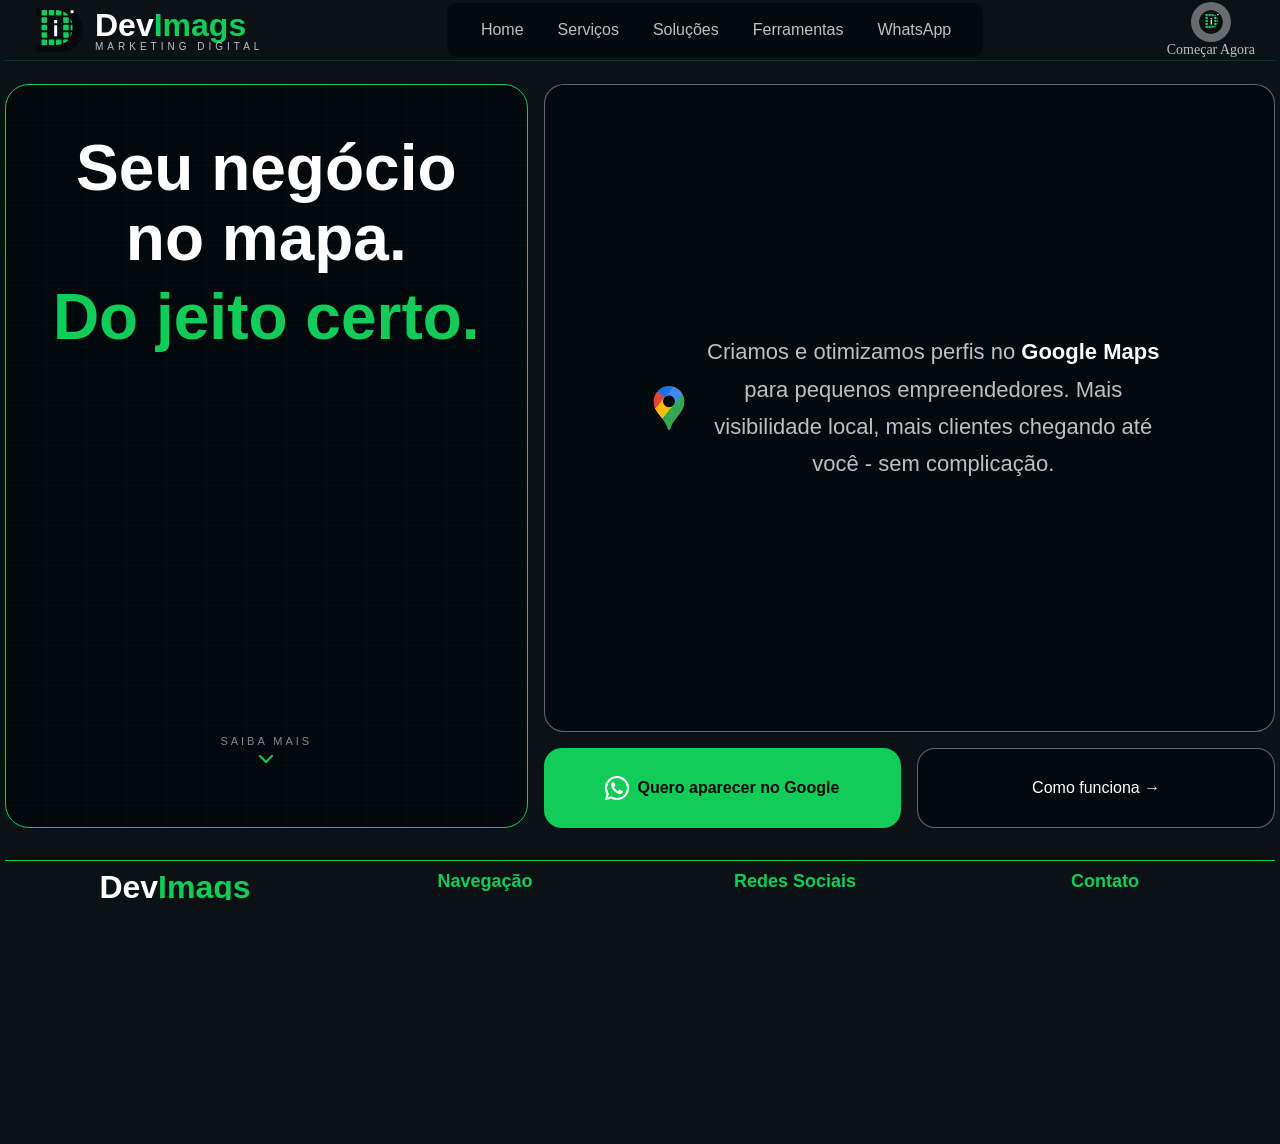
<file: index.html>
<!DOCTYPE html>
<html lang="pt-BR">

<head>
  <meta charset="UTF-8">
  <meta name="viewport" content="width=device-width, initial-scale=1.0">
  
  <title>DevImags | Sua Empresa no Google Maps</title>
  <meta name="description" content="Criamos e otimizamos perfis no Google Maps para pequenos empreendedores. Mais visibilidade local, mais clientes, mais resultados. Fale com a DevImags!" />

  <meta property="og:type" content="website" />
  <meta property="og:url" content="https://devimags.com.br/" />
  <meta property="og:title" content="DevImags | Sua Empresa no Google Maps" />
  <meta property="og:description" content="Criamos e otimizamos perfis no Google Maps. Mais clientes na sua região." />
  <meta property="og:image" content="https://devimags.com.br/assets/devimags-png/capa-v2.PNG" />
  <meta property="og:site_name" content="DevImags" />
  <meta property="og:locale" content="pt_BR" />

  <meta name="twitter:card" content="summary_large_image" />
  <meta name="twitter:url" content="https://devimags.com.br/" />
  <meta name="twitter:title" content="DevImags | Sua Empresa no Google Maps" />
  <meta name="twitter:description" content="Criamos e otimizamos perfis no Google Maps. Mais clientes na sua região." />
  <meta name="twitter:image" content="https://devimags.com.br/assets/devimags-png/capa-v2.PNG" />

  <meta name="p:domain_verify" content="5839a0788f6edf89d354c63e48cd98df"/>
  <meta name="theme-color" content="#0B1215">

  <link rel="icon" type="image/svg+xml" href="assets/sigla/favicon.svg">
  <link rel="shortcut icon" href="assets/sigla/favicon.ico">
  <link rel="apple-touch-icon" href="assets/sigla/apple-touch-icon.png">
  <link rel="canonical" href="https://devimags.com.br/" />
  <link rel="dns-prefetch" href="//www.googletagmanager.com">

  <script async src="https://pagead2.googlesyndication.com/pagead/js/adsbygoogle.js?client=ca-pub-7241278736177399"
     crossorigin="anonymous"></script>
  <script async src="https://www.googletagmanager.com/gtag/js?id=G-DNM591H8MS"></script>
  <script>
    window.dataLayer = window.dataLayer || [];
    function gtag() { dataLayer.push(arguments); }
    gtag('js', new Date());
    gtag('config', 'G-DNM591H8MS');
  </script>

  <script type="application/ld+json">
  {
    "@context": "https://schema.org",
    "@type": "LocalBusiness",
    "name": "DevImags",
    "image": "https://devimags.com.br/assets/devimags-png/capa-v2.PNG",
    "@id": "https://devimags.com.br",
    "url": "https://devimags.com.br",
    "telephone": "+5515991699941",
    "address": {
      "@type": "PostalAddress",
      "addressLocality": "Laranjal Paulista",
      "addressRegion": "SP",
      "addressCountry": "BR"
    },
    "description": "Especialistas em Google Maps e SEO Local para pequenos empreendedores.",
    "openingHoursSpecification": {
      "@type": "OpeningHoursSpecification",
      "dayOfWeek": [
        "Monday", "Tuesday", "Wednesday", "Thursday", "Friday"
      ],
      "opens": "08:00",
      "closes": "18:00"
    }
  }
  </script>

  <link rel="stylesheet" href="css/reset.css">
  <link rel="stylesheet" href="css/header.css">
  <link rel="stylesheet" href="css/hero.css">
  <link rel="stylesheet" href="css/footer.css">
  <link rel="stylesheet" href="css/servicos.css">
  <link rel="stylesheet" href="css/solucoes.css">
  <link rel="stylesheet" href="css/responsivo.css">
</head>

<body>
  <header>
    <div class="logo-header">
      <img class="logo-img" src="assets/logo.svg" alt="logo empresa">
      <div class="logo-texto">
        <div>
          <span class="dev">Dev</span><span class="imags">Imags</span>
        </div>
        <p class="slogan">MARKETING DIGITAL</p>
      </div>
    </div>

    <button class="hamburger" onclick="toggleMenu()" aria-label="Abrir menu">
      <span></span>
      <span></span>
      <span></span>
    </button>

    <nav id="nav-menu">
      <ul>
        <li><a href="/">Home</a></li>
        <li><a href="/servicos/">Serviços</a></li>
        <li><a href="/solucoes/">Soluções</a></li>
        <!-- <li><a href="/cases/">Cases</a></li>
        <li><a href="/blog/">Blog</a></li>
        <li><a href="/sobre/">Sobre</a></li> -->
        <li><a href="/ferramentas/controle_tratos.html">Ferramentas</a></li>
        <li><a href="https://wa.me/5515991699941" target="_blank" class="menu-cta">WhatsApp</a></li>
      </ul>
    </nav>

    <div class="header-cta">
      <a target="_blank" href="https://wa.me/5515991699941">
        <img src="assets/logo.svg" alt="DevImags">
        Começar Agora
      </a>
    </div>
  </header>

  <main>
    <div class="hero-container">
      <section class="hero" id="home">
        <div class="hero-left">
          <div class="hero-grid-bg"></div>
          <h1>Seu negócio<br>no mapa.<br><span>Do jeito certo.</span></h1>
          <div class="scroll-indicator">
            <a class="scroll-saiba-mais" href="/servicos/">
              <span class="scroll-label">SAIBA MAIS</span>
              <svg width="24" height="24" viewBox="0 0 24 24" fill="none">
                <path d="M6 9L12 15L18 9" stroke="#12CC59" stroke-width="2" stroke-linecap="round"
                  stroke-linejoin="round" />
              </svg>
            </a>
          </div>
        </div>

        <div class="hero-right">
          <div class="hero-desc">
            <img src="assets/social/Google/google-maps.webp" alt="">
            <p>
              Criamos e otimizamos perfis no <strong>Google Maps</strong> para pequenos empreendedores. Mais
              visibilidade local, mais clientes chegando até você - sem complicação.
            </p>
          </div>

          <div class="hero-ctas">
            <a href="https://wa.me/5515991699941" target="_blank" class="btn-hero-wpp">
              <img class="hero-wpp" src="assets/social/WhatsApp/WhatsApp_White.png" alt="WhatsApp">
              Quero aparecer no Google
            </a>
            <a href="/servicos/" class="btn-hero-blog">
              Como funciona &rarr;
            </a>
          </div>
        </div>
      </section>
    </div>
  </main>

  <footer class="main-footer">
    <div class="footer-container">
      <div class="footer-brand">
        <div class="logo-footer">
          <span class="dev">Dev</span><span class="imags">Imags</span>
        </div>
        <p>Especialistas em colocar sua empresa no topo do Google Maps.</p>
      </div>

      <div class="footer-links">
        <h4>Navegação</h4>
        <ul>
          <li><a href="/">Home</a></li>
          <li><a href="/servicos/">Serviços</a></li>
          <li><a href="/solucoes/">Soluções</a></li>
        </ul>
      </div>

      <div class="footer-social">
        <h4>Redes Sociais</h4>
        <img src="assets/social/Pinterest/pinteres.png" alt="Pinterest">
        <a href="https://br.pinterest.com/DevImags/" target="_blank">Pinterest</a>
        <br>
        <img src="assets/social/WhatsApp/Android_App_Icon_2026.png" alt="WhatsApp">
        <a href="https://wa.me/5515991699941" target="_blank">WhatsApp</a>
      </div>

      <div class="footer-contact">
        <h4>Contato</h4>
        <p>WhatsApp: <a href="https://wa.me/5515991699941" target="_blank" style="color: var(--cr1); text-decoration: none;">(15) 99169-9941</a></p>
        <p>E-mail: <a href="mailto:devimagsof@gmail.com" style="color: var(--cr1); text-decoration: none;">devimagsof@gmail.com</a></p>
        <p>Laranjal Paulista - SP</p>
      </div>
    </div>

    <div class="footer-bottom">
      <p>&copy; 2026 DevImags - Todos os direitos reservados.</p>
      <a href="../politicas/politica-de-privacidade.html" target="_blank" rel="noopener noreferrer">Política de Privacidade</a>
    </div>
  </footer>

  <script src="js/global.js"></script>
  <script src="js/home.js"></script>

</body>

</html>
</file>
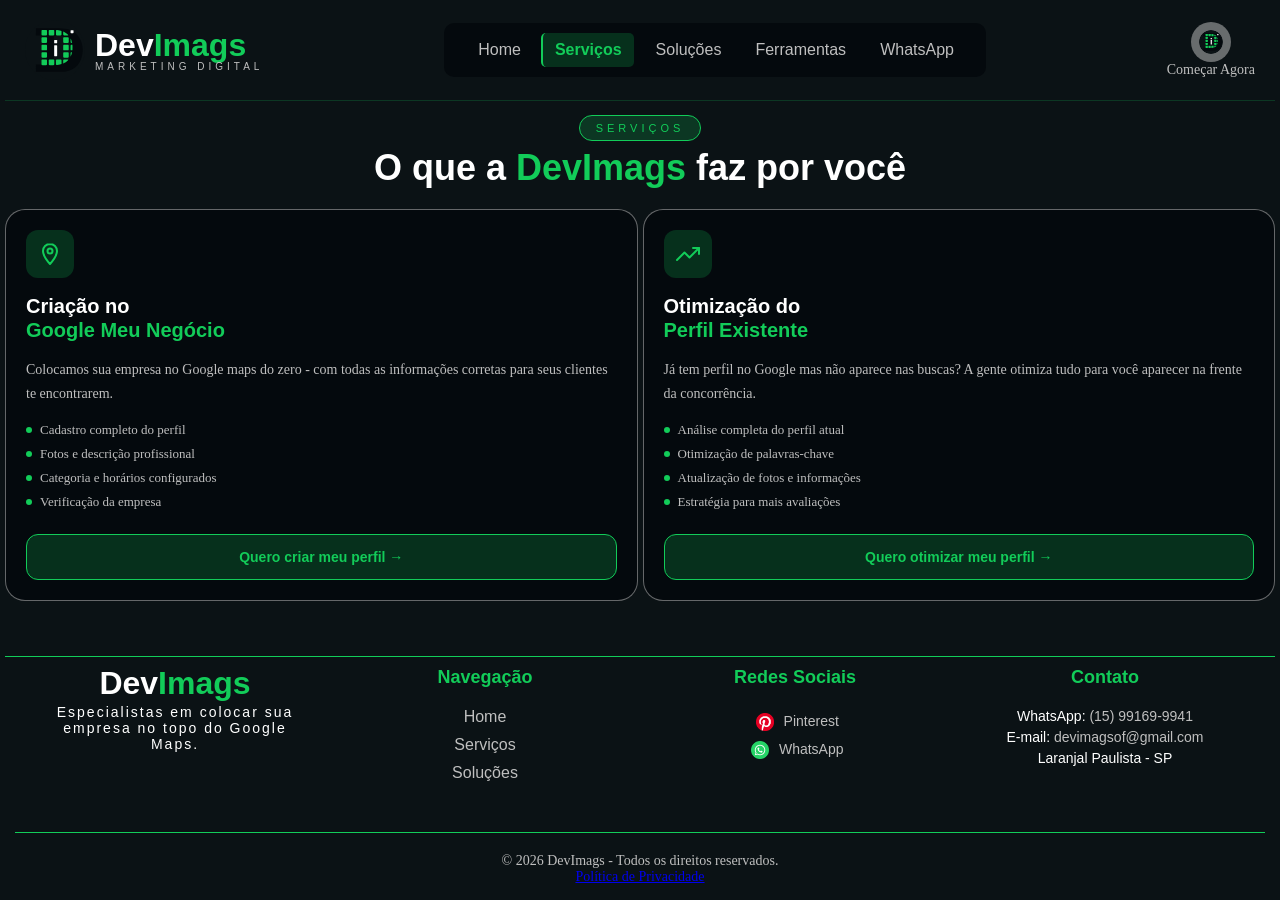
<file: servicos/index.html>
<!DOCTYPE html>
<html lang="pt-BR">

<head>
  <meta charset="UTF-8">
  <meta name="viewport" content="width=device-width, initial-scale=1.0">
  <meta name="description" content="Conheça os serviços da DevImags: Criação e Otimização de perfis no Google Maps para atrair mais clientes locais." />
  <meta name="keywords" content="Google Maps, SEO Local, Google Meu Negócio, Otimização de Perfil, DevImags" />

  <meta property="og:title" content="Nossos Serviços | DevImags" />
  <meta property="og:description" content="Criação e otimização de perfis no Google Maps. Veja como ajudamos sua empresa." />
  <meta property="og:image" content="../assets/devimags-png/capa-v2.PNG" />
  <meta property="og:url" content="https://devimags.com.br/servicos" />
  <meta property="og:type" content="website" />

  <meta name="p:domain_verify" content="5839a0788f6edf89d354c63e48cd98df"/>

  <script async src="https://www.googletagmanager.com/gtag/js?id=G-DNM591H8MS"></script>
  <script async src="https://pagead2.googlesyndication.com/pagead/js/adsbygoogle.js?client=ca-pub-7241278736177399"
     crossorigin="anonymous"></script>
  <script>
    window.dataLayer = window.dataLayer || [];
    function gtag() { dataLayer.push(arguments); }
    gtag('js', new Date());
    gtag('config', 'G-DNM591H8MS');
  </script>

  <title>Serviços | DevImags - Google Maps e Marketing Local</title>

  <link rel="icon" type="image/svg+xml" href="../assets/sigla/favicon.svg">
  <link rel="shortcut icon" href="../assets/sigla/favicon.ico">
  <link rel="apple-touch-icon" href="../assets/sigla/apple-touch-icon.png">

  <meta name="theme-color" content="#0B1215">
  
  <link rel="stylesheet" href="../css/reset.css">
  <link rel="stylesheet" href="../css/header.css">
  <link rel="stylesheet" href="../css/servicos.css">
  <link rel="stylesheet" href="../css/footer.css">
  <link rel="stylesheet" href="../css/responsivo.css">
</head>

<body>
  <header>
    <div class="logo-header">
      <img class="logo-img" src="../assets/logo.svg" alt="logo DevImags">
      <div class="logo-texto">
        <div>
          <span class="dev">Dev</span><span class="imags">Imags</span>
        </div>
        <p class="slogan">MARKETING DIGITAL</p>
      </div>
    </div>

    <button class="hamburger" onclick="toggleMenu()" aria-label="Abrir menu">
      <span></span>
      <span></span>
      <span></span>
    </button>

    <nav id="nav-menu">
      <ul>
        <li><a href="/">Home</a></li>
        <li><a href="../servicos/">Serviços</a></li>
        <li><a href="../solucoes/">Soluções</a></li>
        <!-- <li><a href="../cases/">Cases</a></li>
        <li><a href="../blog/">Blog</a></li>
        <li><a href="../sobre/">Sobre</a></li> -->
        <li><a href="../ferramentas/controle_tratos.html">Ferramentas</a></li>
        <li><a href="https://wa.me/5515991699941" target="_blank" class="menu-cta">WhatsApp</a></li>
      </ul>
    </nav>

    <div class="header-cta">
      <a target="_blank" href="https://wa.me/5515991699941">
        <img src="../assets/logo.svg" alt="DevImags">Começar Agora
      </a>
    </div>
  </header>

  <main>
    <section class="servicos" id="servicos">
      <div class="servicos-header">
        <div class="servicos-badge">SERVIÇOS</div>
        <h1 class="servicos-titulo">O que a <span>DevImags</span> faz por você</h1>
      </div>

      <div class="servicos-grid">
        <div class="card-servico">
          <div class="card-icon">
            <svg viewBox="0 0 24 24" fill="none" stroke="#12CC59" stroke-width="2" stroke-linecap="round" stroke-linejoin="round">
              <path d="M12 2C8.13 2 5 5.13 5 9c0 5.25 7 13 7 13s7-7.75 7-13c0-3.87-3.13-7-7-7z" />
              <circle cx="12" cy="9" r="2.5" />
            </svg>
          </div>
          <h3 class="card-titulo">Criação no<br><span>Google Meu Negócio</span></h3>
          <p class="card-desc">Colocamos sua empresa no Google maps do zero - com todas as informações corretas para seus clientes te encontrarem.</p>
          <ul class="card-lista">
            <li>Cadastro completo do perfil</li>
            <li>Fotos e descrição profissional</li>
            <li>Categoria e horários configurados</li>
            <li>Verificação da empresa</li>
          </ul>
          <a href="https://wa.me/5515991699941" target="_blank" class="card-cta">Quero criar meu perfil &rarr;</a>
        </div>

        <div class="card-servico">
          <div class="card-icon">
            <svg viewBox="0 0 24 24" fill="none" stroke="#12CC59" stroke-width="2" stroke-linecap="round" stroke-linejoin="round">
              <polyline points="23 6 13.5 15.5 8.5 10.5 1 18" />
              <polyline points="17 6 23 6 23 12" />
            </svg>
          </div>
          <h3 class="card-titulo">Otimização do<br><span>Perfil Existente</span></h3>
          <p class="card-desc">Já tem perfil no Google mas não aparece nas buscas? A gente otimiza tudo para você aparecer na frente da concorrência.</p>
          <ul class="card-lista">
            <li>Análise completa do perfil atual</li>
            <li>Otimização de palavras-chave</li>
            <li>Atualização de fotos e informações</li>
            <li>Estratégia para mais avaliações</li>
          </ul>
          <a href="https://wa.me/5515991699941" target="_blank" class="card-cta">Quero otimizar meu perfil &rarr;</a>
        </div>
      </div>
    </section>
  </main>

  <footer class="main-footer">
    <div class="footer-container">
      <div class="footer-brand">
        <div class="logo-footer">
          <span class="dev">Dev</span><span class="imags">Imags</span>
        </div>
        <p>Especialistas em colocar sua empresa no topo do Google Maps.</p>
      </div>

      <div class="footer-links">
        <h4>Navegação</h4>
        <ul>
          <li><a href="../">Home</a></li>
          <li><a href="../servicos/">Serviços</a></li>
          <li><a href="../solucoes/">Soluções</a></li>
          <!-- <li><a href="../blog/">Blog</a></li> -->
        </ul>
      </div>

      <div class="footer-social">
        <h4>Redes Sociais</h4>
        <img src="../assets/social/Pinterest/pinteres.png" alt="Pinterest">
        <a href="https://br.pinterest.com/DevImags/" target="_blank">Pinterest</a>
        <br>
        <img src="../assets/social/WhatsApp/Android_App_Icon_2026.png" alt="WhatsApp">
        <a href="https://wa.me/5515991699941" target="_blank">WhatsApp</a>
      </div>
      
      <div class="footer-contact">
        <h4>Contato</h4>
        <p>WhatsApp: <a href="https://wa.me/5515991699941" target="_blank" style="color: var(--cr1); text-decoration: none;">(15) 99169-9941</a></p>
        <p>E-mail: <a href="mailto:devimagsof@gmail.com" style="color: var(--cr1); text-decoration: none;">devimagsof@gmail.com</a></p>
        <p>Laranjal Paulista - SP</p>
      </div>
    </div>

    <div class="footer-bottom">
      <p>&copy; 2026 DevImags - Todos os direitos reservados.</p>
      <a href="../politicas/politica-de-privacidade.html" target="_blank" rel="noopener noreferrer">Política de Privacidade</a>
    </div>
  </footer>

  <script src="../js/global.js"></script>
</body>

</html>
</file>
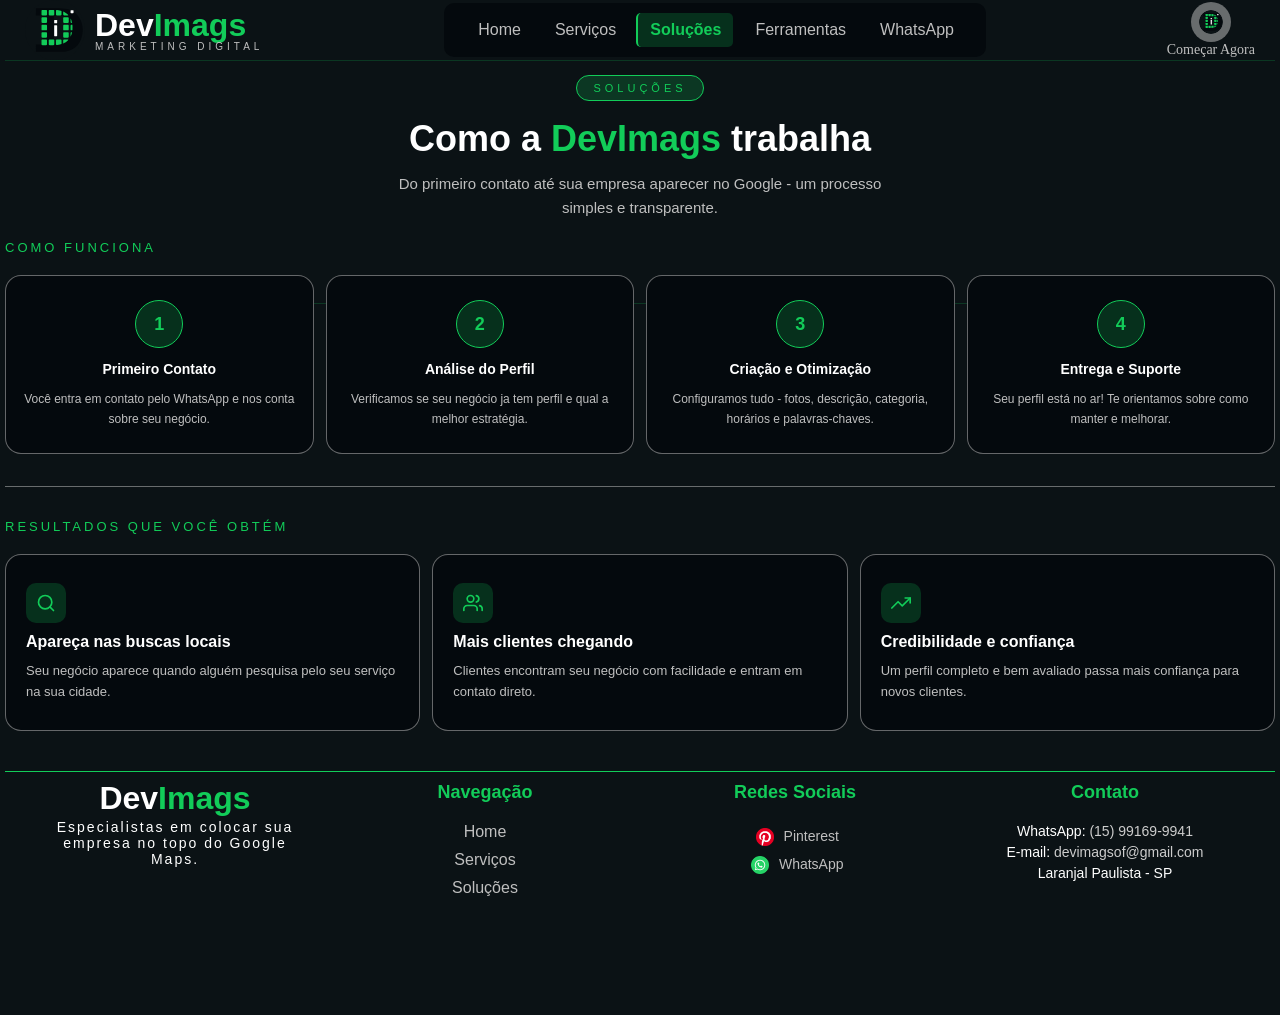
<file: solucoes/index.html>
<!DOCTYPE html>
<html lang="pt-BR">

<head>
  <meta charset="UTF-8">
  <meta name="viewport" content="width=device-width, initial-scale=1.0">
  <meta name="description" content="Entenda como a DevImags ajuda pequenos empreendedores a dominarem o Google Maps com um processo transparente e focado em resultados." />
  <meta name="keywords" content="Google Maps, perfil Google Meu Negócio, marketing local, visibilidade local, cadastro Google Maps" />
  
  <meta property="og:title" content="Nossas Soluções | DevImags" />
  <meta property="og:description" content="Veja como trabalhamos para colocar sua empresa no mapa e atrair novos clientes." />
  <meta property="og:image" content="../assets/devimags-png/capa-v2.PNG" />
  <meta property="og:url" content="https://devimags.com.br/solucoes" />
  <meta property="og:type" content="website" />
  <meta name="p:domain_verify" content="5839a0788f6edf89d354c63e48cd98df"/>
  <meta name="theme-color" content="#0B1215">

  <title>Soluções | DevImags - Como Trabalhamos</title>

  <script async src="https://pagead2.googlesyndication.com/pagead/js/adsbygoogle.js?client=ca-pub-7241278736177399"
     crossorigin="anonymous"></script>
  <script async src="https://www.googletagmanager.com/gtag/js?id=G-DNM591H8MS"></script>
  <script>
    window.dataLayer = window.dataLayer || [];
    function gtag() { dataLayer.push(arguments); }
    gtag('js', new Date());
    gtag('config', 'G-DNM591H8MS');
  </script>

  <link rel="icon" type="image/svg+xml" href="../assets/sigla/favicon.svg">
  <link rel="shortcut icon" href="../assets/sigla/favicon.ico">
  <link rel="apple-touch-icon" href="../assets/sigla/apple-touch-icon.png">

  <link rel="stylesheet" href="../css/reset.css">
  <link rel="stylesheet" href="../css/header.css">
  <link rel="stylesheet" href="../css/solucoes.css">
  <link rel="stylesheet" href="../css/footer.css">
  <link rel="stylesheet" href="../css/responsivo.css">
</head>

<body>
  <header>
    <div class="logo-header">
      <img class="logo-img" src="../assets/logo.svg" alt="logo DevImags">
      <div class="logo-texto">
        <div>
          <span class="dev">Dev</span><span class="imags">Imags</span>
        </div>
        <p class="slogan">MARKETING DIGITAL</p>
      </div>
    </div>

    <button class="hamburger" onclick="toggleMenu()" aria-label="Abrir menu">
      <span></span>
      <span></span>
      <span></span>
    </button>

    <nav id="nav-menu">
      <ul>
        <li><a href="/">Home</a></li>
        <li><a href="../servicos/">Serviços</a></li>
        <li><a href="../solucoes/">Soluções</a></li>
        <!-- <li><a href="../cases/">Cases</a></li>
        <li><a href="../blog/">Blog</a></li>
        <li><a href="../sobre/">Sobre</a></li> -->
        <li><a href="../ferramentas/controle_tratos.html">Ferramentas</a></li>
        <li><a href="https://wa.me/5515991699941" target="_blank" class="menu-cta">WhatsApp</a></li>
      </ul>
    </nav>

    <div class="header-cta">
      <a target="_blank" href="https://wa.me/5515991699941">
        <img src="../assets/logo.svg" alt="DevImags">Começar Agora
      </a>
    </div>
  </header>

  <main>
    <section class="solucoes" id="solucoes">
      <div class="solucoes-header">
        <div class="solucoes-badge">SOLUÇÕES</div>
        <h1 class="solucoes-titulo">Como a <span>DevImags</span> trabalha</h1>
        <p class="solucoes-sub">Do primeiro contato até sua empresa aparecer no Google - um processo simples e transparente.</p>
      </div>

      <div class="solucoes-bloco-titulo">COMO FUNCIONA</div>

      <div class="processo-grid">
        <div class="passo-card">
          <div class="passo-num">1</div>
          <h4 class="passo-titulo">Primeiro Contato</h4>
          <p class="passo-desc">Você entra em contato pelo WhatsApp e nos conta sobre seu negócio.</p>
        </div>
        <div class="passo-card">
          <div class="passo-num">2</div>
          <h4 class="passo-titulo">Análise do Perfil</h4>
          <p class="passo-desc">Verificamos se seu negócio ja tem perfil e qual a melhor estratégia.</p>
        </div>
        <div class="passo-card">
          <div class="passo-num">3</div>
          <h4 class="passo-titulo">Criação e Otimização</h4>
          <p class="passo-desc">Configuramos tudo - fotos, descrição, categoria, horários e palavras-chaves.</p>
        </div>
        <div class="passo-card">
          <div class="passo-num">4</div>
          <h4 class="passo-titulo">Entrega e Suporte</h4>
          <p class="passo-desc">Seu perfil está no ar! Te orientamos sobre como manter e melhorar.</p>
        </div>
      </div>

      <div class="solucoes-divider"></div>

      <div class="solucoes-bloco-titulo">RESULTADOS QUE VOCÊ OBTÉM</div>

      <div class="resultados-grid">
        <div class="resultado-card">
          <div class="resultado-icon">
            <svg viewBox="0 0 24 24" fill="none" stroke="#12CC59" stroke-width="2" stroke-linecap="round" stroke-linejoin="round">
              <circle cx="11" cy="11" r="8" />
              <path d="m21 21-4.35-4.35" />
            </svg>
          </div>
          <h4 class="resultado-titulo">Apareça nas buscas locais</h4>
          <p class="resultado-desc">Seu negócio aparece quando alguém pesquisa pelo seu serviço na sua cidade.</p>
        </div>

        <div class="resultado-card">
          <div class="resultado-icon">
            <svg viewBox="0 0 24 24" fill="none" stroke="#12CC59" stroke-width="2" stroke-linecap="round" stroke-linejoin="round">
              <path d="M17 21v-2a4 4 0 0 0-4-4H5a4 4 0 0 0-4 4v2" />
              <circle cx="9" cy="7" r="4" />
              <path d="M23 21v-2a4 4 0 0 0-3-3.87" />
              <path d="M16 3.13a4 4 0 0 1 0 7.75" />
            </svg>
          </div>
          <h4 class="resultado-titulo">Mais clientes chegando</h4>
          <p class="resultado-desc">Clientes encontram seu negócio com facilidade e entram em contato direto.</p>
        </div>

        <div class="resultado-card">
          <div class="resultado-icon">
            <svg viewBox="0 0 24 24" fill="none" stroke="#12CC59" stroke-width="2" stroke-linecap="round" stroke-linejoin="round">
              <polyline points="23 6 13.5 15.5 8.5 10.5 1 18" />
              <polyline points="17 6 23 6 23 12" />
            </svg>
          </div>
          <h4 class="resultado-titulo">Credibilidade e confiança</h4>
          <p class="resultado-desc">Um perfil completo e bem avaliado passa mais confiança para novos clientes.</p>
        </div>
      </div>
    </section>
  </main>
  
  <footer class="main-footer">
    <div class="footer-container">
      <div class="footer-brand">
        <div class="logo-footer">
          <span class="dev">Dev</span><span class="imags">Imags</span>
        </div>
        <p>Especialistas em colocar sua empresa no topo do Google Maps.</p>
      </div>

      <div class="footer-links">
        <h4>Navegação</h4>
        <ul>
          <li><a href="../">Home</a></li>
          <li><a href="../servicos/">Serviços</a></li>
          <li><a href="../solucoes/">Soluções</a></li>
          <!-- <li><a href="../blog/">Blog</a></li> -->
        </ul>
      </div>

      <div class="footer-social">
        <h4>Redes Sociais</h4>
        <img src="../assets/social/Pinterest/pinteres.png" alt="Pinterest">
        <a href="https://br.pinterest.com/DevImags/" target="_blank">Pinterest</a>
        <br>
        <img src="../assets/social/WhatsApp/Android_App_Icon_2026.png" alt="WhatsApp">
        <a href="https://wa.me/5515991699941" target="_blank">WhatsApp</a>
      </div>

      <div class="footer-contact">
        <h4>Contato</h4>
        <p>WhatsApp: <a href="https://wa.me/5515991699941" target="_blank" style="color: #ccc; text-decoration: none;">(15) 99169-9941</a></p>
        <p>E-mail: <a href="mailto:devimagsof@gmail.com" style="color: #ccc; text-decoration: none;">devimagsof@gmail.com</a></p>
        <p>Laranjal Paulista - SP</p>
      </div>
    </div>

    <div class="footer-bottom">
      <p>&copy; 2026 DevImags - Todos os direitos reservados.</p>
      <a href="../politicas/politica-de-privacidade.html" target="_blank" rel="noopener noreferrer">Política de Privacidade</a>
    </div>
  </footer>

  <script src="../js/global.js"></script>

</body>
</html>
</file>
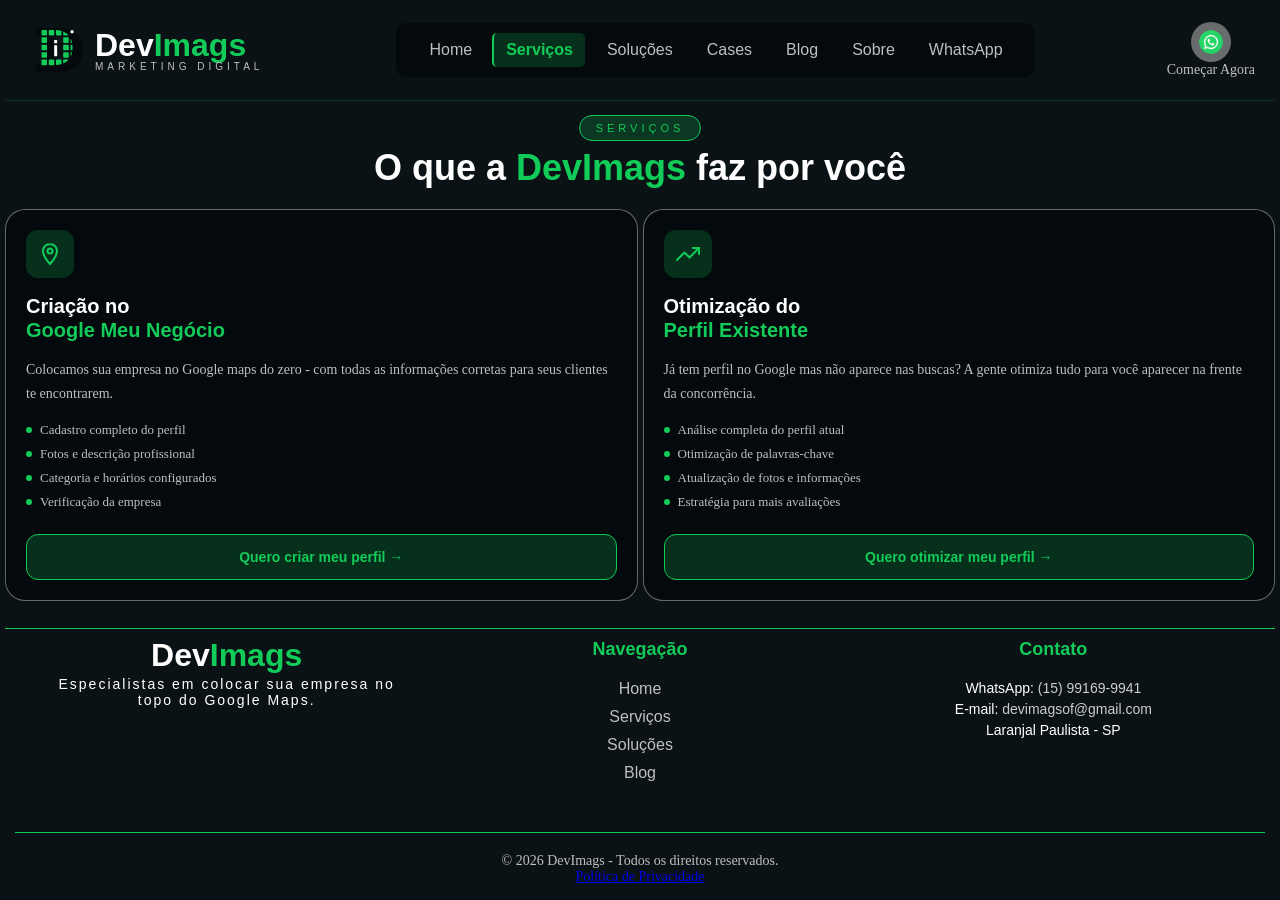
<file: devimags/servicos.html>
<!DOCTYPE html>
<html lang="pt-BR">

<head>
  <meta charset="UTF-8">
  <meta name="viewport" content="width=device-width, initial-scale=1.0">
  <meta name="description" content="Conheça os serviços da DevImags: Criação e Otimização de perfis no Google Maps para atrair mais clientes locais." />
  <meta name="keywords" content="Google Maps, SEO Local, Google Meu Negócio, Otimização de Perfil, DevImags" />

  <meta property="og:title" content="Nossos Serviços | DevImags" />
  <meta property="og:description" content="Criação e otimização de perfis no Google Maps. Veja como ajudamos sua empresa." />
  <meta property="og:image" content="../assets/devimags-png/capa-v2.png" />
  <meta property="og:url" content="https://www.devimags.com.br/servicos.html" />
  <meta property="og:type" content="website" />

  <script async src="https://www.googletagmanager.com/gtag/js?id=G-DNM591H8MS"></script>
  <script>
    window.dataLayer = window.dataLayer || [];
    function gtag() { dataLayer.push(arguments); }
    gtag('js', new Date());
    gtag('config', 'G-DNM591H8MS');
  </script>

  <title>Serviços | DevImags - Google Maps e Marketing Local</title>

  <link rel="icon" type="image/svg+xml" href="../assets/sigla/favicon.svg">
  <link rel="shortcut icon" href="../assets/sigla/favicon.ico">
  <link rel="apple-touch-icon" href="../assets/sigla/apple-touch-icon.png">

  <meta name="theme-color" content="#0B1215">
  
  <link rel="stylesheet" href="../css/reset.css">
  <link rel="stylesheet" href="../css/header.css">
  <link rel="stylesheet" href="../css/servicos.css">
  <link rel="stylesheet" href="../css/footer.css">
  <link rel="stylesheet" href="../css/responsivo.css">
</head>

<body>
  <header>
    <div class="logo-header">
      <img class="logo-img" src="../assets/logo.svg" alt="logo DevImags">
      <div class="logo-texto">
        <div>
          <span class="dev">Dev</span><span class="imags">Imags</span>
        </div>
        <p class="slogan">MARKETING DIGITAL</p>
      </div>
    </div>

    <button class="hamburger" onclick="toggleMenu()" aria-label="Abrir menu">
      <span></span>
      <span></span>
      <span></span>
    </button>

    <nav id="nav-menu">
      <ul>
        <li><a href="../index.html">Home</a></li>
        <li><a href="servicos.html">Serviços</a></li>
        <li><a href="solucoes.html">Soluções</a></li>
        <li><a href="cases.html">Cases</a></li>
        <li><a href="blog.html">Blog</a></li>
        <li><a href="sobre.html">Sobre</a></li>
        <li><a href="https://wa.me/5515991699941" target="_blank" class="menu-cta">WhatsApp</a></li>
      </ul>
    </nav>

    <div class="header-cta">
      <a target="_blank" href="https://wa.me/5515991699941">
        <img src="../assets/social/WhatsApp/Android_App_Icon_2026.png" alt="WhatsApp">Começar Agora
      </a>
    </div>
  </header>

  <main>
    <section class="servicos" id="servicos">
      <div class="servicos-header">
        <div class="servicos-badge">SERVIÇOS</div>
        <h2 class="servicos-titulo">O que a <span>DevImags</span> faz por você</h2>
      </div>

      <div class="servicos-grid">
        <div class="card-servico">
          <div class="card-icon">
            <svg viewBox="0 0 24 24" fill="none" stroke="#12CC59" stroke-width="2" stroke-linecap="round" stroke-linejoin="round">
              <path d="M12 2C8.13 2 5 5.13 5 9c0 5.25 7 13 7 13s7-7.75 7-13c0-3.87-3.13-7-7-7z" />
              <circle cx="12" cy="9" r="2.5" />
            </svg>
          </div>
          <h3 class="card-titulo">Criação no<br><span>Google Meu Negócio</span></h3>
          <p class="card-desc">Colocamos sua empresa no Google maps do zero - com todas as informações corretas para seus clientes te encontrarem.</p>
          <ul class="card-lista">
            <li>Cadastro completo do perfil</li>
            <li>Fotos e descrição profissional</li>
            <li>Categoria e horários configurados</li>
            <li>Verificação da empresa</li>
          </ul>
          <a href="https://wa.me/5515991699941" target="_blank" class="card-cta">Quero criar meu perfil &rarr;</a>
        </div>

        <div class="card-servico">
          <div class="card-icon">
            <svg viewBox="0 0 24 24" fill="none" stroke="#12CC59" stroke-width="2" stroke-linecap="round" stroke-linejoin="round">
              <polyline points="23 6 13.5 15.5 8.5 10.5 1 18" />
              <polyline points="17 6 23 6 23 12" />
            </svg>
          </div>
          <h3 class="card-titulo">Otimização do<br><span>Perfil Existente</span></h3>
          <p class="card-desc">Já tem perfil no Google mas não aparece nas buscas? A gente otimiza tudo para você aparecer na frente da concorrência.</p>
          <ul class="card-lista">
            <li>Análise completa do perfil atual</li>
            <li>Otimização de palavras-chave</li>
            <li>Atualização de fotos e informações</li>
            <li>Estratégia para mais avaliações</li>
          </ul>
          <a href="https://wa.me/5515991699941" target="_blank" class="card-cta">Quero otimizar meu perfil &rarr;</a>
        </div>
      </div>
    </section>
  </main>

  <footer class="main-footer">
    <div class="footer-container">
      <div class="footer-brand">
        <div class="logo-footer">
          <span class="dev">Dev</span><span class="imags">Imags</span>
        </div>
        <p>Especialistas em colocar sua empresa no topo do Google Maps.</p>
      </div>

      <div class="footer-links">
        <h4>Navegação</h4>
        <ul>
          <li><a href="index.html">Home</a></li>
          <li><a href="devimags/servicos.html">Serviços</a></li>
          <li><a href="devimags/solucoes.html">Soluções</a></li>
          <li><a href="devimags/blog.html">Blog</a></li>
        </ul>
      </div>

      <div class="footer-contact">
        <h4>Contato</h4>
        <p>WhatsApp: <a href="https://wa.me/5515991699941" target="_blank" style="color: #ccc; text-decoration: none;">(15) 99169-9941</a></p>
        <p>E-mail: <a href="mailto:devimagsof@gmail.com" style="color: #ccc; text-decoration: none;">devimagsof@gmail.com</a></p>
        <p>Laranjal Paulista - SP</p>
      </div>
    </div>

    <div class="footer-bottom">
      <p>&copy; 2026 DevImags - Todos os direitos reservados.</p>
      <a href="privacidade.html">Política de Privacidade</a>
    </div>
  </footer>

  <script src="../js/global.js"></script>
</body>

</html>
</file>
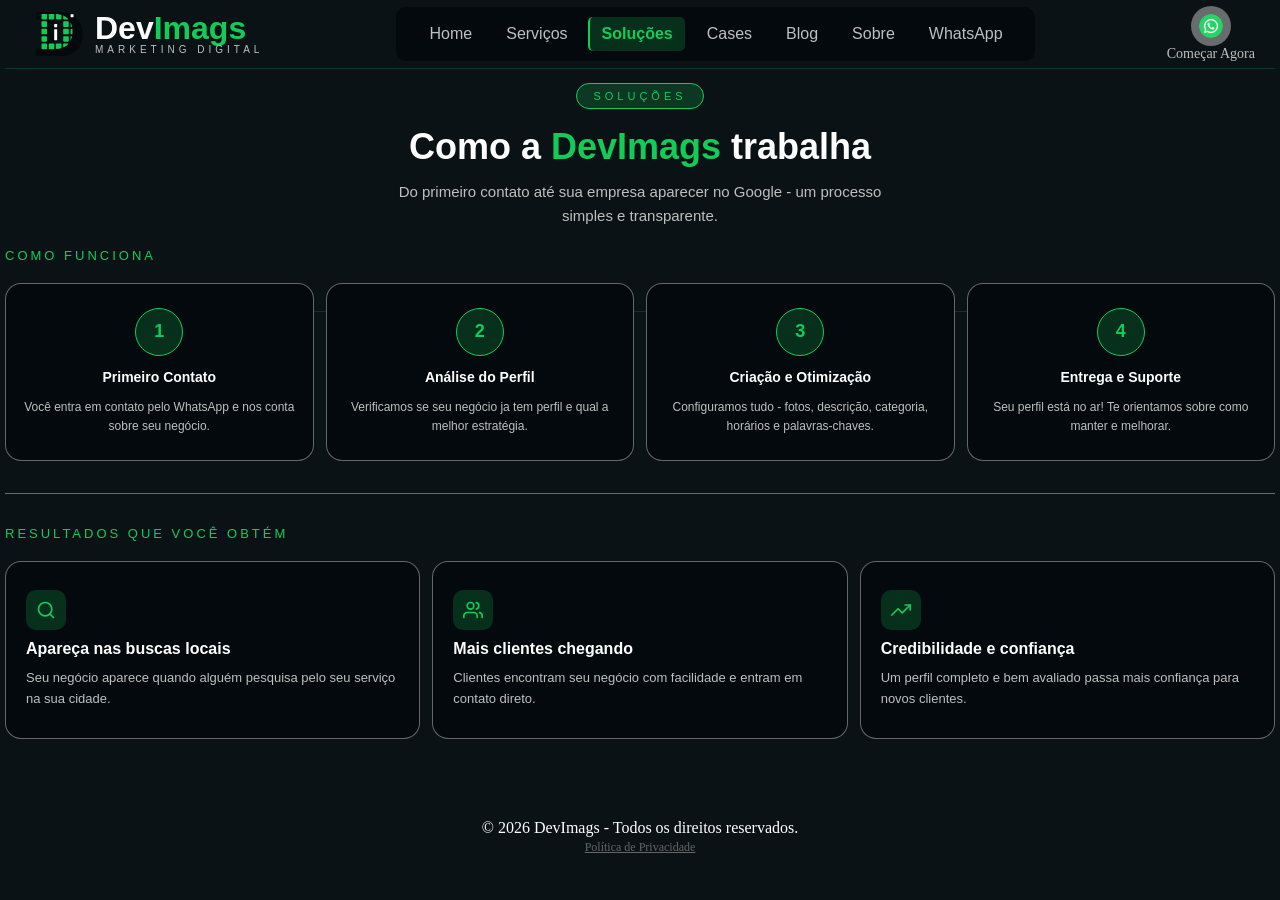
<file: devimags/solucoes.html>
<!DOCTYPE html>
<html lang="pt-BR">

<head>
  <meta charset="UTF-8">
  <meta name="viewport" content="width=device-width, initial-scale=1.0">
  <meta name="description" content="Entenda como a DevImags ajuda pequenos empreendedores a dominarem o Google Maps com um processo transparente e focado em resultados." />
  <meta name="keywords" content="Google Maps, perfil Google Meu Negócio, marketing local, visibilidade local, cadastro Google Maps" />
  
  <meta property="og:title" content="Nossas Soluções | DevImags" />
  <meta property="og:description" content="Veja como trabalhamos para colocar sua empresa no mapa e atrair novos clientes." />
  <meta property="og:image" content="../assets/devimags-png/capa-v2.png" />
  <meta property="og:url" content="https://www.devimags.com.br/solucoes.html" />
  <meta property="og:type" content="website" />
  <meta name="theme-color" content="#0B1215">

  <title>Soluções | DevImags - Como Trabalhamos</title>

  <script async src="https://www.googletagmanager.com/gtag/js?id=G-DNM591H8MS"></script>
  <script>
    window.dataLayer = window.dataLayer || [];
    function gtag() { dataLayer.push(arguments); }
    gtag('js', new Date());
    gtag('config', 'G-DNM591H8MS');
  </script>

  <link rel="icon" type="image/svg+xml" href="../assets/sigla/favicon.svg">
  <link rel="shortcut icon" href="../assets/sigla/favicon.ico">
  <link rel="apple-touch-icon" href="../assets/sigla/apple-touch-icon.png">

  <link rel="stylesheet" href="../css/reset.css">
  <link rel="stylesheet" href="../css/header.css">
  <link rel="stylesheet" href="../css/solucoes.css">
  <link rel="stylesheet" href="../css/responsivo.css">
</head>

<body>
  <header>
    <div class="logo-header">
      <img class="logo-img" src="../assets/logo.svg" alt="logo DevImags">
      <div class="logo-texto">
        <div>
          <span class="dev">Dev</span><span class="imags">Imags</span>
        </div>
        <p class="slogan">MARKETING DIGITAL</p>
      </div>
    </div>

    <button class="hamburger" onclick="toggleMenu()" aria-label="Abrir menu">
      <span></span>
      <span></span>
      <span></span>
    </button>

    <nav id="nav-menu">
      <ul>
        <li><a href="../index.html">Home</a></li>
        <li><a href="servicos.html">Serviços</a></li>
        <li><a href="solucoes.html">Soluções</a></li>
        <li><a href="cases.html">Cases</a></li>
        <li><a href="blog.html">Blog</a></li>
        <li><a href="sobre.html">Sobre</a></li>
        <li><a href="https://wa.me/5515991699941" target="_blank" class="menu-cta">WhatsApp</a></li>
      </ul>
    </nav>

    <div class="header-cta">
      <a target="_blank" href="https://wa.me/5515991699941">
        <img src="../assets/social/WhatsApp/Android_App_Icon_2026.png" alt="WhatsApp">Começar Agora
      </a>
    </div>
  </header>

  <main>
    <section class="solucoes" id="solucoes">
      <div class="solucoes-header">
        <div class="solucoes-badge">SOLUÇÕES</div>
        <h2 class="solucoes-titulo">Como a <span>DevImags</span> trabalha</h2>
        <p class="solucoes-sub">Do primeiro contato até sua empresa aparecer no Google - um processo simples e transparente.</p>
      </div>

      <div class="solucoes-bloco-titulo">COMO FUNCIONA</div>

      <div class="processo-grid">
        <div class="passo-card">
          <div class="passo-num">1</div>
          <h4 class="passo-titulo">Primeiro Contato</h4>
          <p class="passo-desc">Você entra em contato pelo WhatsApp e nos conta sobre seu negócio.</p>
        </div>
        <div class="passo-card">
          <div class="passo-num">2</div>
          <h4 class="passo-titulo">Análise do Perfil</h4>
          <p class="passo-desc">Verificamos se seu negócio ja tem perfil e qual a melhor estratégia.</p>
        </div>
        <div class="passo-card">
          <div class="passo-num">3</div>
          <h4 class="passo-titulo">Criação e Otimização</h4>
          <p class="passo-desc">Configuramos tudo - fotos, descrição, categoria, horários e palavras-chaves.</p>
        </div>
        <div class="passo-card">
          <div class="passo-num">4</div>
          <h4 class="passo-titulo">Entrega e Suporte</h4>
          <p class="passo-desc">Seu perfil está no ar! Te orientamos sobre como manter e melhorar.</p>
        </div>
      </div>

      <div class="solucoes-divider"></div>

      <div class="solucoes-bloco-titulo">RESULTADOS QUE VOCÊ OBTÉM</div>

      <div class="resultados-grid">
        <div class="resultado-card">
          <div class="resultado-icon">
            <svg viewBox="0 0 24 24" fill="none" stroke="#12CC59" stroke-width="2" stroke-linecap="round" stroke-linejoin="round">
              <circle cx="11" cy="11" r="8" />
              <path d="m21 21-4.35-4.35" />
            </svg>
          </div>
          <h4 class="resultado-titulo">Apareça nas buscas locais</h4>
          <p class="resultado-desc">Seu negócio aparece quando alguém pesquisa pelo seu serviço na sua cidade.</p>
        </div>

        <div class="resultado-card">
          <div class="resultado-icon">
            <svg viewBox="0 0 24 24" fill="none" stroke="#12CC59" stroke-width="2" stroke-linecap="round" stroke-linejoin="round">
              <path d="M17 21v-2a4 4 0 0 0-4-4H5a4 4 0 0 0-4 4v2" />
              <circle cx="9" cy="7" r="4" />
              <path d="M23 21v-2a4 4 0 0 0-3-3.87" />
              <path d="M16 3.13a4 4 0 0 1 0 7.75" />
            </svg>
          </div>
          <h4 class="resultado-titulo">Mais clientes chegando</h4>
          <p class="resultado-desc">Clientes encontram seu negócio com facilidade e entram em contato direto.</p>
        </div>

        <div class="resultado-card">
          <div class="resultado-icon">
            <svg viewBox="0 0 24 24" fill="none" stroke="#12CC59" stroke-width="2" stroke-linecap="round" stroke-linejoin="round">
              <polyline points="23 6 13.5 15.5 8.5 10.5 1 18" />
              <polyline points="17 6 23 6 23 12" />
            </svg>
          </div>
          <h4 class="resultado-titulo">Credibilidade e confiança</h4>
          <p class="resultado-desc">Um perfil completo e bem avaliado passa mais confiança para novos clientes.</p>
        </div>
      </div>
    </section>
  </main>
  
  <footer>
    <p>&copy; 2026 DevImags - Todos os direitos reservados.</p>
    <a href="../privacidade.html" style="color: #666; font-size: 12px;">Política de Privacidade</a>
  </footer>

  <script src="../js/global.js"></script>

</body>
</html>
</file>
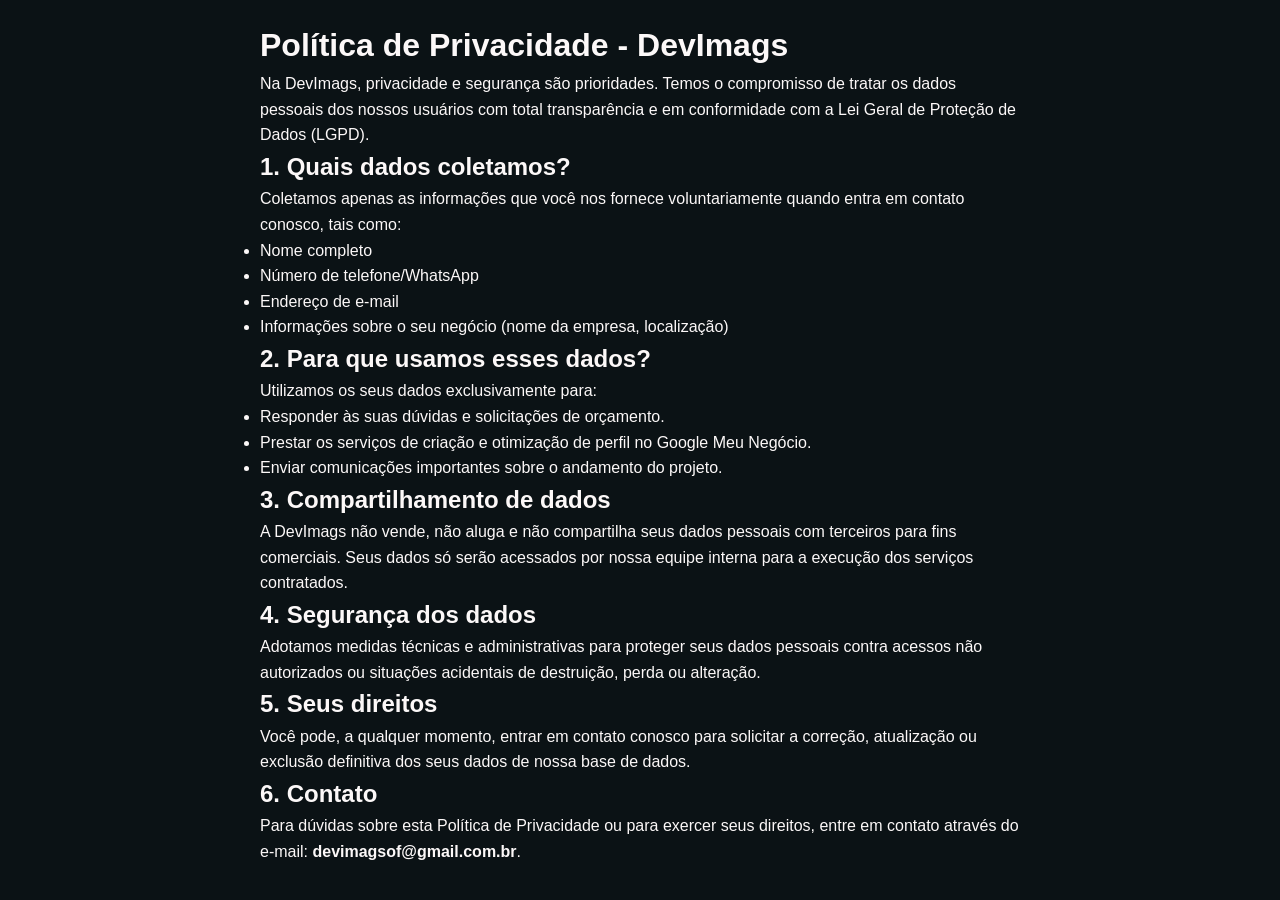
<file: politicas/politica-de-privacidade.html>
<!DOCTYPE html>
<html lang="pt-BR">

<head>
    <meta charset="UTF-8">
    <meta name="viewport" content="width=device-width, initial-scale=1.0">

    <link rel="icon" type="image/svg+xml" href="../assets/sigla/favicon.svg">
    <link rel="shortcut icon" href="../assets/sigla/favicon.ico">
    <link rel="apple-touch-icon" href="../assets/sigla/apple-touch-icon.png">

    <title>Política de Privacidade - DevImags</title>
    <link rel="stylesheet" href="../css/reset.css">
    <link rel="stylesheet" href="../css/header.css">
    <link rel="stylesheet" href="../css/servicos.css">
    <link rel="stylesheet" href="../css/footer.css">
    <link rel="stylesheet" href="../css/responsivo.css">

</head>

<body>

    <main
        style="max-width: 800px; margin: 0 auto; padding: 20px; font-family: sans-serif; line-height: 1.6; color: #fcf8f8;">
        <h1>Política de Privacidade - DevImags</h1>
        <p>Na DevImags, privacidade e segurança são prioridades. Temos o compromisso de tratar os dados pessoais dos
            nossos usuários com total transparência e em conformidade com a Lei Geral de Proteção de Dados (LGPD).</p>

        <h2>1. Quais dados coletamos?</h2>
        <p>Coletamos apenas as informações que você nos fornece voluntariamente quando entra em contato conosco, tais
            como:</p>
        <ul>
            <li>Nome completo</li>
            <li>Número de telefone/WhatsApp</li>
            <li>Endereço de e-mail</li>
            <li>Informações sobre o seu negócio (nome da empresa, localização)</li>
        </ul>

        <h2>2. Para que usamos esses dados?</h2>
        <p>Utilizamos os seus dados exclusivamente para:</p>
        <ul>
            <li>Responder às suas dúvidas e solicitações de orçamento.</li>
            <li>Prestar os serviços de criação e otimização de perfil no Google Meu Negócio.</li>
            <li>Enviar comunicações importantes sobre o andamento do projeto.</li>
        </ul>

        <h2>3. Compartilhamento de dados</h2>
        <p>A DevImags não vende, não aluga e não compartilha seus dados pessoais com terceiros para fins comerciais.
            Seus dados só serão acessados por nossa equipe interna para a execução dos serviços contratados.</p>

        <h2>4. Segurança dos dados</h2>
        <p>Adotamos medidas técnicas e administrativas para proteger seus dados pessoais contra acessos não autorizados
            ou situações acidentais de destruição, perda ou alteração.</p>

        <h2>5. Seus direitos</h2>
        <p>Você pode, a qualquer momento, entrar em contato conosco para solicitar a correção, atualização ou exclusão
            definitiva dos seus dados de nossa base de dados.</p>

        <h2>6. Contato</h2>
        <p>Para dúvidas sobre esta Política de Privacidade ou para exercer seus direitos, entre em contato através do
            e-mail: <strong>devimagsof@gmail.com.br</strong>.</p>
    </main>

</body>

</html>
</file>
<file: css/header.css>
/* ==== HEADER PRINCIPAL ==== */
header {
  display: flex;
  justify-content: space-between;
  align-items: center;
  height: var(--header-height);
  position: sticky;
  top: 0;
  z-index: 100;
  background: var(--bg1);
  box-shadow: 0 1px 0 var(--hover2);
  padding: 0 20px;
}

/* ==== LOGO ==== */
.logo-header {
  display: flex;
  flex-direction: row;
  align-items: center;
  text-decoration: none;
}

.logo-img {
  height: 60px;
  width: auto;
}

.logo-texto {
  display: flex;
  flex-direction: column;
  margin-left: 10px;
}

.dev { color: var(--cr); font-size: 32px; font-weight: bold; font-family: var(--font-bold); line-height: 1; }
.imags { color: var(--hover); font-size: 32px; font-weight: bold; font-family: var(--font-bold); line-height: 1; }

.slogan {
  font-family: var(--font-main);
  font-size: 10px;
  color: var(--cr1);
  letter-spacing: 4px;
  text-transform: uppercase;
}

/* ==== NAVEGAÇÃO E LINKS ATIVOS ==== */
nav {
  background: var(--bg);
  padding: 10px 20px;
  border-radius: 10px;
}

nav ul {
  list-style: none;
  display: flex;
  gap: 8px;
  margin: 0;
  padding: 0;
}

/* Link Normal */
nav ul li a {
  color: var(--cr1);
  font-family: var(--font-main);
  text-decoration: none;
  font-size: 16px;
  padding: 8px 12px;
  border-radius: 5px;
  transition: all 0.3s ease;
  display: inline-block;
  border-left: 2px solid transparent; /* Espaço reservado para a borda ativa */
}

/* Link Ativo (Página Atual) */
nav ul li a.ativo {
  color: var(--hover) !important;
  background: var(--hover2) !important;
  border-left: 2px solid var(--hover) !important;
  font-weight: bold;
}

/* Hover apenas em quem NÃO é o ativo */
nav ul li a:not(.ativo):hover {
  color: var(--hover);
  background: var(--hover2);
}

/* ==== BOTÃO CTA LADO DIREITO ==== */
.header-cta a {
  display: flex;
  flex-direction: column;
  align-items: center;
  color: var(--cr1);
  text-decoration: none;
  font-size: 14px;
}

.header-cta img {
  background-color: var(--bg2);
  border-radius: 50%;
  padding: 8px;
  width: 40px;
  height: 40px;
  transition: transform 0.3s;
}

.header-cta a:hover img {
  transform: scale(1.1);
  filter: brightness(1.2);
}

/* ==== HAMBURGUER (MOBILE) ==== */
.hamburger {
  display: none;
  flex-direction: column;
  gap: 5px;
  background: none;
  border: none;
  cursor: pointer;
}

.hamburger span {
  display: block;
  width: 25px;
  height: 3px;
  background: var(--cr);
  transition: 0.3s;
}

.hamburger.ativo span:nth-child(1) { transform: translateY(8px) rotate(45deg); }
.hamburger.ativo span:nth-child(2) { opacity: 0; }
.hamburger.ativo span:nth-child(3) { transform: translateY(-8px) rotate(-45deg); }

/* ==== MEDIA QUERY MOBILE ==== */
@media (max-width: 1024px) {
  .hamburger { display: flex; }
  #nav-menu {
    display: none;
    position: absolute;
    top: var(--header-height);
    left: 0;
    width: 100%;
    background: var(--bg1);
    flex-direction: column;
    padding: 20px;
  }
  #nav-menu.aberto { display: flex; }
  nav ul { flex-direction: column; }
}
</file>
<file: css/hero.css>
/* ==== HERO ==== */
.hero-container {
  height: calc(100dvh - var(--header-height));
  overflow: hidden;
  max-height: calc(100dvh - var(--header-height));
}

.hero {
  display: grid;
  grid-template-columns: 1fr 1.4fr;
  gap: 16px;
  padding: 24px 0 32px;
  align-items: stretch;
  height: 100%;
  max-height: 100%;
}

/* BLOCO ESQUERDO */
.hero-left {
  background: var(--bg);
  border: 1.5px solid var(--hover);
  border-radius: 24px;
  display: flex;
  flex-direction: column;
  align-items: center;
  justify-content: center;
  padding: 48px 36px;
  height: 100%;
  position: relative;
  overflow: hidden;
  min-height: 0;
}

.hero-grid-bg {
  position: absolute;
  inset: 0;
  background-image:
    linear-gradient(var(--hover2) 1px, transparent 1px),
    linear-gradient(90deg, var(--hover2) 1px, transparent 1px);
  background-size: 40px 40px;
  opacity: 0.18;
  pointer-events: none;
}

.hero-left h1 {
  font-family: var(--font-bold);
  /* Aumentado o máximo para 68px e a escala para 5vw no desktop */
  font-size: clamp(32px, 5vw, 68px);
  font-weight: 900;
  color: var(--cr);
  /* Line-height mais ajustado para títulos grandes */
  line-height: 1.1;
  text-align: center;
  position: relative;
  z-index: 1;
  margin-bottom: 20px;
}

.hero-left h1 span {
  color: var(--hover);
  /* Força o destaque para uma nova linha no desktop, aumentando o impacto */
  display: block;
  margin-top: 8px;
}

/* BLOCO DIREITO */
.hero-right {
  display: flex;
  flex-direction: column;
  gap: 16px;
  overflow: hidden;
  min-height: 0;
}

.hero-desc {
  background: var(--bg);
  border: 1px solid var(--bg2);
  border-radius: 20px;
  padding: 36px 24px;
  flex: 1;
  display: flex;
  align-items: center;
  justify-content: center;
}

.hero-desc img {
  max-width: 50px;
  max-height: 50px;
}
.hero-desc p {
  font-family: var(--font-main);
  font-size: clamp(16px, 2vw, 22px);
  color: var(--cr1);
  line-height: 1.7;
  text-align: center;
  max-width: 480px;
}

.hero-desc p strong {
  color: var(--cr);
  font-family: var(--font-bold);
}

/* CTAs */
.hero-ctas {
  display: grid;
  grid-template-columns: 1fr 1fr;
  gap: 16px;
}

.btn-hero-wpp {
  background: var(--hover);
  color: var(--cr2);
  font-family: var(--font-bold);
  font-weight: 900;
  font-size: 16px;
  padding: 28px 20px;
  border-radius: 18px;
  cursor: pointer;
  text-decoration: none;
  text-align: center;
  display: flex;
  align-items: center;
  justify-content: center;
  gap: 8px;
  transition: opacity 0.3s;
}

.btn-hero-wpp:hover {
  opacity: 0.85;
}

.btn-hero-wpp img {
  width: 24px;
  height: 24px;
}

.btn-hero-blog {
  background: var(--bg);
  color: var(--cr);
  font-family: var(--font-main);
  font-size: 16px;
  padding: 28px 20px;
  border-radius: 18px;
  border: 1px solid var(--bg2);
  cursor: pointer;
  text-decoration: none;
  text-align: center;
  display: flex;
  align-items: center;
  justify-content: center;
  transition: border-color 0.3s, color 0.3s;
}

.btn-hero-blog:hover {
  border-color: var(--hover);
  color: var(--hover);
}

/* ==== SCROLL INDICATOR ==== */
.scroll-indicator {
  display: flex;
  flex-direction: column;
  align-items: center;
  justify-content: center;
  gap: 4px;
  margin-top: auto;
  padding-bottom: 8px;
  z-index: 1;
  width: 100%;
}

.scroll-saiba-mais {
  display: flex;
  flex-direction: column;
  align-items: center;
  text-decoration: none;
}

.scroll-label {
  font-size: 11px;
  letter-spacing: 3px;
  color: var(--cr1);
  opacity: 0.7;
  font-family: var(--font-main);
}

.scroll-indicator svg {
  animation: bounce 1.4s ease-in-out infinite;
}

.scroll-indicator svg:last-child {
  animation-delay: 0.2s;
}

@keyframes bounce {
  0%, 100% {
    transform: translateY(0);
    opacity: 1;
  }
  50% {
    transform: translateY(5px);
    opacity: 0.5;
  }
}
</file>
<file: css/footer.css>
.main-footer {
    background-color: #0B1215;
    color: var(--cr);
    padding: 10px;
    border-top: 1px solid var(--cr4);
}

.footer-container {
    max-width: 1200px;
    margin: 0 auto;
    display: grid;
    grid-template-columns: repeat(auto-fit, minmax(200px, 1fr));
    gap: 40px;
    margin-bottom: 40px;
    font-family: var(--font-main);
}

.footer-brand p {
    margin-top: 5px;
    font-size: 14px;
    letter-spacing: 2px;
}

.main-footer h4 {
    color: var(--cr4);
    margin-bottom: 20px;
    font-size: 18px;
}

.footer-links ul {
    list-style: none;
    padding: 0;
}

.footer-links ul li {
    margin-bottom: 10px;
}

.footer-links a {
    color: var(--cr1);
    text-decoration: none;
    transition: 0.3s;
}

.footer-links a:hover {
    color: var(--cr4);
}

.footer-bottom {
    text-align: center;
    border-top: 1px solid var(--cr4);
    padding-top: 20px;
    font-size: 14px;
    color: var(--cr1);
}

.footer-social img {
    width: 18px;
    height: 18px;
    margin:5px;
    vertical-align: middle;
}

.footer-social a {
    color: var(--cr1);
    text-decoration: none;
    font-size: 14px;
    transition: 0.3s;
}

.footer-contact p {
    margin: 5px 0;
    font-size: 14px;
}
</file>
<file: css/servicos.css>
/* ==== SERVIÇOS ==== */
.servicos {
    padding: 15px 0;
    margin-top: 0;
}

.servicos-header {
    text-align: center;
    margin-bottom: 20px;
}

.servicos-badge {
    display: inline-block;
    background: var(--hover2);
    color: var(--hover);
    font-size: 11px;
    letter-spacing: 4px;
    padding: 6px 16px;
    border-radius: 20px;
    border: 1px solid var(--hover);
    margin-bottom: 5px;
    font-family: var(--font-main);
}

.servicos-titulo {
    font-family: var(--font-bold);
    font-size: clamp(22px, 3vw, 36px);
    color: var(--cr);
    font-weight: 900;
    line-height: 1.2;
}

.servicos-titulo span {
    color: var(--hover);
}

.servicos-grid {
    display: grid;
    grid-template-columns: 1fr 1fr;
    gap: 5px;
}

/* ==== CARD ==== */
.card-servico {
    background: var(--bg);
    border: 1px solid var(--bg2);
    border-radius: 20px;
    padding: 20px 20px;
    display: flex;
    flex-direction: column;
    gap: 16px;
    transition: border-color 0.3s;
}

.card-servico:hover {
    border-color: var(--hover);
}


.card-icon {
    width: 48px;
    height: 48px;
    background: var(--hover2);
    border-radius: 12px;
    display: flex;
    align-items: center;
    justify-content: center;
}

.card-icon svg {
    width: 24px;
    height: 24px;
}

.card-titulo {
    font-family: var(--font-bold);
    font-size: 20px;
    color: var(--cr);
    font-weight: 900;
    line-height: 1.2;
}

.card-titulo span {
    color: var(--hover);
}

.card-desc {
    font-size: 14px;
    color: var(--cr1);
    line-height: 1.7;
    flex: 1;
}

.card-lista {
    list-style: none;
    display: flex;
    flex-direction: column;
    gap: 8px;
    padding: 0;
    margin: 0;
}

.card-lista li {
    font-size: 13px;
    color: var(--cr1);
    display: flex;
    align-items: center;
    gap: 8px;
}

.card-lista li::before {
    content: '';
    width: 6px;
    height: 6px;
    background: var(--hover);
    border-radius: 50%;
    flex-shrink: 0;
}

.card-cta {
    background: var(--hover2);
    color: var(--hover);
    font-family: var(--font-bold);
    font-size: 14px;
    font-weight: 900;
    padding: 14px 20px;
    border-radius: 12px;
    border: 1px solid var(--hover);
    text-decoration: none;
    text-align: center;
    transition: background 0.3s, color 0.3s;
    margin-top: 8px;
}

.card-cta:hover {
    background: var(--hover);
    color: var(--cr2)
}
</file>
<file: css/solucoes.css>
/* ==== Soluções ==== */
.solucoes {
    padding: 15px 0 40px;
}

.solucoes-header {
    text-align: center;
    margin-bottom: 20px;
}

/* HEADER */
.solucoes-badge {
    display: inline-block;
    background: var(--hover2);
    color: var(--hover);
    font-size: 11px;
    letter-spacing: 4px;
    padding: 6px 16px;
    border-radius: 20px;
    border: 1px solid var(--hover);
    margin-bottom: 16px;
    font-family: var(--font-main);
}

.solucoes-titulo {
    font-family: var(--font-bold);
    font-size: clamp(22px, 3vw, 36px);
    color: var(--cr);
    font-weight: 900;
    line-height: 1.2;
}

.solucoes-titulo span {
    color: var(--hover);
}

.solucoes-sub {
    font-size: 15px;
    color: var(--cr1);
    margin-top: 12px;
    max-width: 500px;
    margin-left: auto;
    margin-right: auto;
    line-height: 1.6;
    font-family: var(--font-main);
}

/* BLOCO TÍTULO */
.solucoes-bloco-titulo {
    font-family: var(--font-main);
    font-size: 13px;
    color: var(--hover);
    letter-spacing: 3px;
    margin-bottom: 20px;
}

/* PROCESSO */
.processo-grid {
    display: grid;
    grid-template-columns: repeat(4, 1fr);
    gap: 12px;
    margin-bottom: 10px;
    position: relative;
}

.processo-grid::before {
    content: '';
    position: absolute;
    top: 28px;
    left: 10%;
    width: 80%;
    height: 1px;
    background: var(--hover2);
    z-index: 0;
}

.passo-card {
    background: var(--bg);
    border: 1px solid var(--bg2);
    border-radius: 16px;
    padding: 24px 16px;
    display: flex;
    flex-direction: column;
    align-items: center;
    text-align: center;
    gap: 12px;
    position: relative;
    z-index: 1;
    transition: border-color 0.3s;
}

.passo-card:hover {
    border-color: var(--hover);
}

.passo-num {
    width: 48px;
    height: 48px;
    background: var(--hover2);
    border: 1px solid var(--hover);
    border-radius: 50%;
    display: flex;
    align-items: center;
    justify-content: center;
    font-family: var(--font-bold);
    font-size: 18px;
    color: var(--hover);
    font-weight: 900;
}

.passo-titulo {
    font-family: var(--font-bold);
    font-size: 14px;
    color: var(--cr);
    font-weight: 900;
    line-height: 1.3;
}

.passo-desc {
    font-size: 12px;
    color: var(--cr1);
    line-height: 1.6;
    font-family: var(--font-main);
}

/* DIVIDER */
.solucoes-divider {
    height: 1px;
    background: var(--bg2);
    margin: 32px 0;
}

/* RESULTADOS */
.resultados-grid {
    display: grid;
    grid-template-columns: repeat(3, 1fr);
    gap: 12px;
}

.resultado-card {
    background: var(--bg);
    border: 1px solid var(--bg2);
    border-radius: 16px;
    padding: 28px 20px;
    display: flex;
    flex-direction: column;
    gap: 10px;
    transition: border-color 0.3s;
}

.resultado-card:hover {
    border-color: var(--hover);
}

.resultado-icon {
    width: 40px;
    height: 40px;
    background: var(--hover2);
    border-radius: 10px;
    display: flex;
    align-items: center;
    justify-content: center;
}

.resultado-icon svg {
    width: 20px;
    height: 20px;
}

.resultado-titulo {
    font-family: var(--font-bold);
    font-size: 16px;
    color: var(--cr);
    font-weight: 900;
}

.resultado-desc {
    font-size: 13px;
    color: var(--cr1);
    line-height: 1.6;
    font-family: var(--font-main);
}
</file>
<file: css/responsivo.css>
/* ============================================================
   RESPONSIVIDADE UNIFICADA - DEVIMAGS
   ============================================================ */

/* TABLET (ATÉ 1024PX) */
@media (max-width: 1024px) {
    /* HEADER */
    header {
        flex-wrap: wrap;
        height: auto;
        padding: 15px;
        gap: 10px;
    }

    .hamburger { display: flex; }

    nav {
        display: none;
        width: 100%;
        border-radius: 10px;
        padding: 10px;
    }

    nav.aberto {
        display: flex;
        width: 100%;
        min-width: 280px;
        margin: 0 auto;
    }

    nav ul {
        flex-direction: column;
        align-items: center;
        width: 100%;
        gap: 5px;
    }

    nav ul li { width: 100%; text-align: center; }

    nav ul li a {
        display: block;
        padding: 10px;
        font-size: 16px;
    }

    .logo-img { height: 60px; }
    .dev, .imags { font-size: 30px; }
    .header-cta { display: none; }

    .menu-cta {
        color: var(--hover) !important;
        font-weight: bold;
        border: 1px solid var(--hover2);
        display: block !important;
    }

    /* HERO */
    .hero-container, .hero {
        height: auto;
        max-height: none;
    }

    .hero { grid-template-columns: 1fr; }
    .hero-right { display: flex; }
    .hero-left { min-height: 260px; padding: 40px 28px; }
    .hero-ctas { gap: 10px; }

    .btn-hero-wpp, .btn-hero-blog {
        font-size: 13px;
        padding: 18px 12px;
    }

    /* GRIDS (SERVICOS, SOLUÇÕES E PROCESSO) */
    .servicos-grid, .resultados-grid {
        grid-template-columns: 1fr;
    }

    .processo-grid {
        display: grid;
        grid-template-columns: 1fr 1fr;
        gap: 12px;
        margin-bottom: 48px;
    }
}

/* TABLET PAISAGEM (OTIMIZAÇÃO) */
@media (max-width: 1024px) and (orientation: landscape) {
    nav ul {
        flex-direction: row;
        justify-content: center;
    }
    nav ul li { width: auto; }
    .resultados-grid { grid-template-columns: repeat(3, 1fr); }
}

/* MOBILE (ATÉ 480PX) */
@media (max-width: 480px) {
    header { padding: 10px 15px; gap: 8px; }
    .logo-img { height: 45px; }
    .dev, .imags { font-size: 22px; }
    .slogan { font-size: 9px; letter-spacing: 3px; }

    nav.aberto { background: var(--bg); }
    nav ul li a { font-size: 18px; padding: 12px 10px; }

    .hero { padding: 16px 0 24px; gap: 24px; }
    .hero-left, .hero-desc { border-radius: 16px; }
    .hero-left { min-height: 200px; padding: 32px 20px; }
    .hero-desc { padding: 28px 20px; min-height: 180px; }

    .hero-ctas { 
        grid-template-columns: 1fr; 
        gap: 12px; 
    }

    .btn-hero-wpp, .btn-hero-blog {
        border-radius: 14px;
        padding: 18px 20px;
        font-size: 14px;
    }

    .servicos { padding: 24px 0; }
    
    /* Voltando para 2 colunas no mobile se os cards forem pequenos */
    .resultados-grid { grid-template-columns: 1fr 1fr; }
}
</file>
